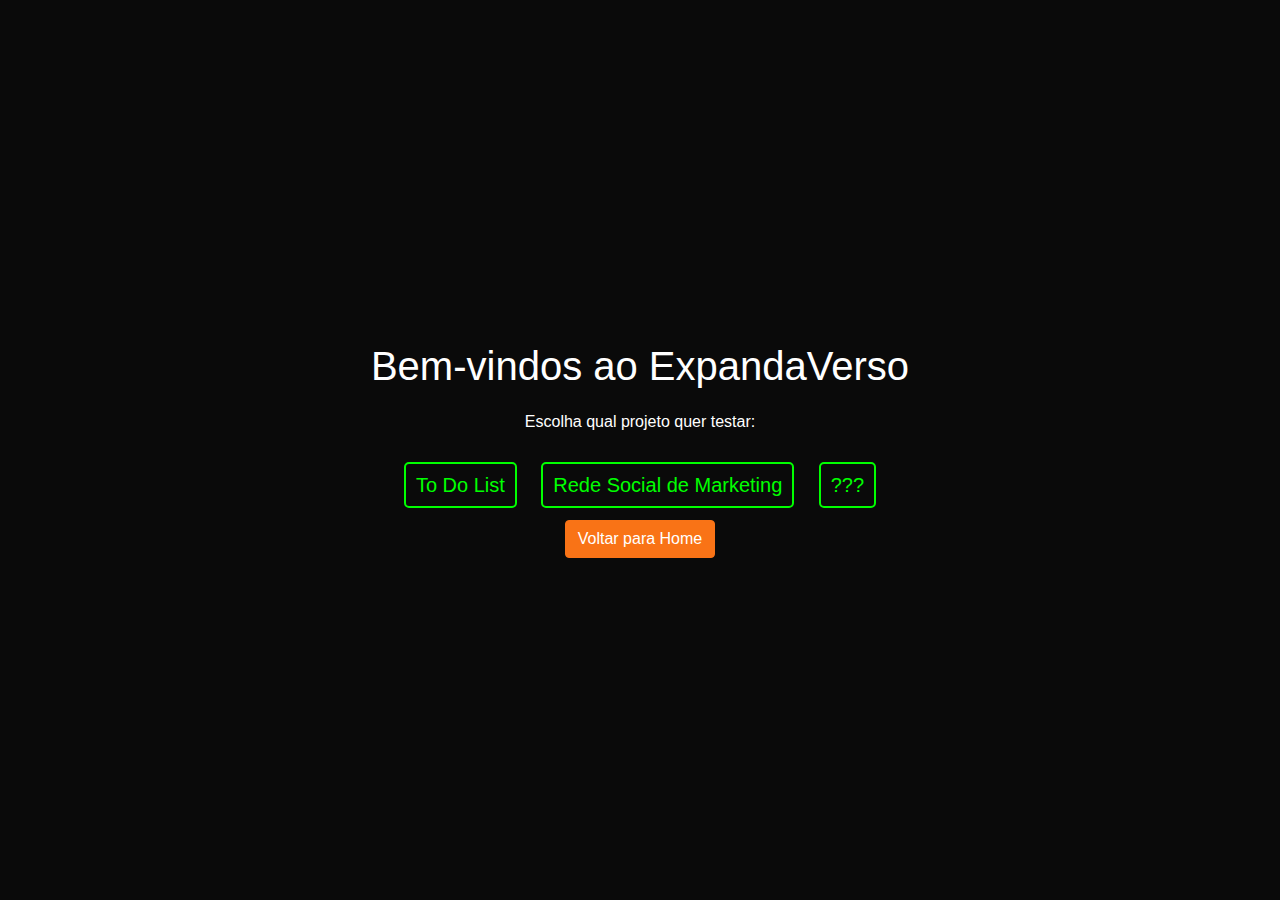
<file: index.html>
<!DOCTYPE html>
<html lang="pt">
<head>
    <meta charset="UTF-8">
    <meta name="viewport" content="width=device-width, initial-scale=1.0">
    <title>Home - Expandaverso</title>
    <link href="https://maxcdn.bootstrapcdn.com/bootstrap/4.5.2/css/bootstrap.min.css" rel="stylesheet">
    <style>
        body, html {
            height: 100%;
            margin: 0;
            background-color: #0a0a0a; /* Um fundo escuro */
            color: #fff; /* Texto branco */
            font-family: Arial, sans-serif; /* Fonte padrão */
        }
        .container {
            display: flex;
            flex-direction: column;
            justify-content: center;
            align-items: center;
            height: 100%;
            text-align: center;
        }
        h1 {
            margin-bottom: 20px;
        }
        .link-container, .home-button {
            margin-top: 20px;
        }
        a {
            color: lime; /* Links em verde */
            text-decoration: none;
            font-size: 20px;
            margin: 10px;
            border: 2px solid lime; /* Borda verde */
            padding: 10px;
            border-radius: 5px; /* Bordas arredondadas */
            transition: background-color 0.3s, color 0.3s;
        }
        a:hover, a:focus {
            background-color: lime; /* Fundo verde ao passar o mouse */
            color: #0a0a0a; /* Texto escuro */
        }
        .btn-primary {
            color: #fff;
            background-color: #f97316; /* Cor de fundo laranja */
            border-color: #f97316; /* Borda laranja */
        }
        .btn-primary:hover {
            background-color: #dd6b20; /* Cor de fundo mais escura ao passar o mouse */
            border-color: #c05621; /* Borda mais escura ao passar o mouse */
        }
    </style>
</head>
<body>
    <div class="container">
        <h1>Bem-vindos ao ExpandaVerso</h1>
        <p>Escolha qual projeto quer testar:</p>
        <div class="link-container">
            <!-- Links para projetos específicos -->
            <a href="todolist.html">To Do List</a>
            <a href="link-para-projeto2.html">Rede Social de Marketing</a>
            <a href="link-para-projeto3.html">???</a>
            <!-- Adicione mais projetos conforme necessário -->
        </div>
        <div class="home-button">
            <!-- Botão para voltar para a página inicial -->
            <button type="button" class="btn btn-primary" onclick="window.location.href='index.html';">Voltar para Home</button>
        </div>
    </div>
</body>
</html>
</file>
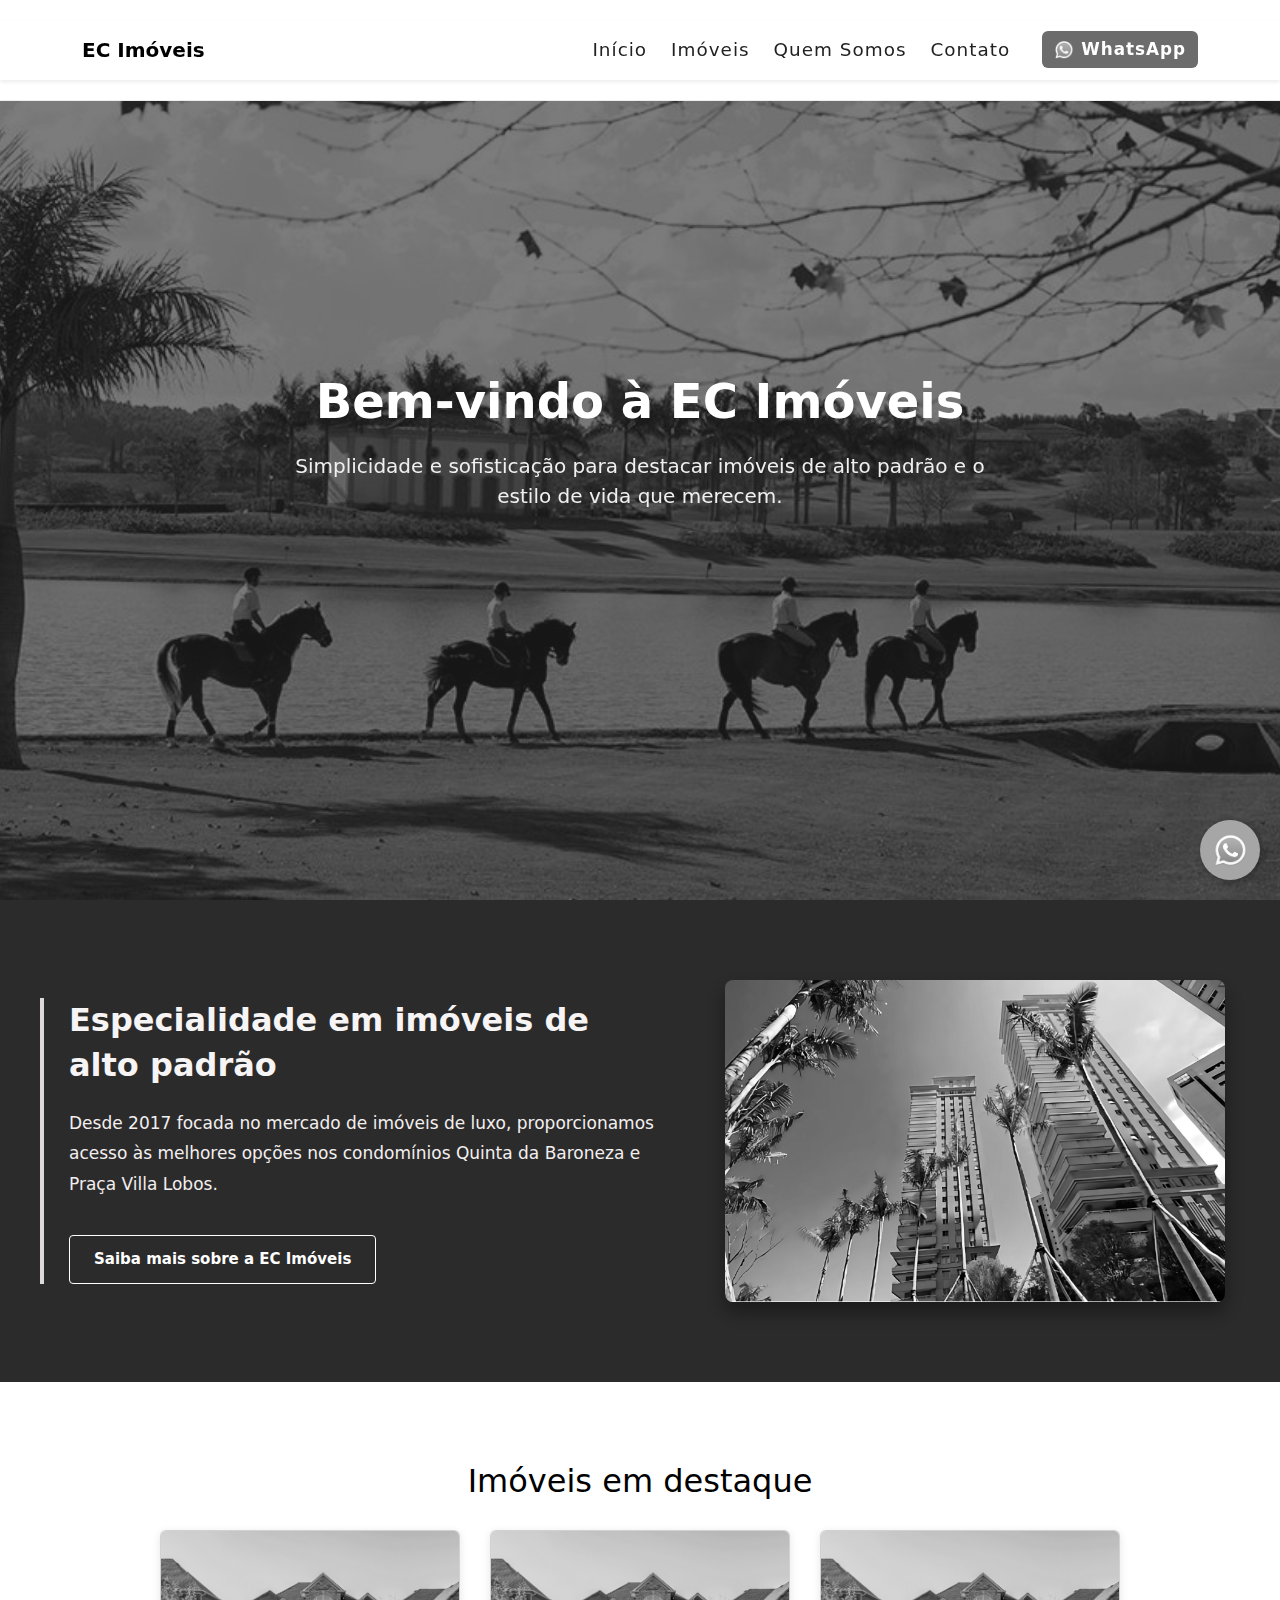
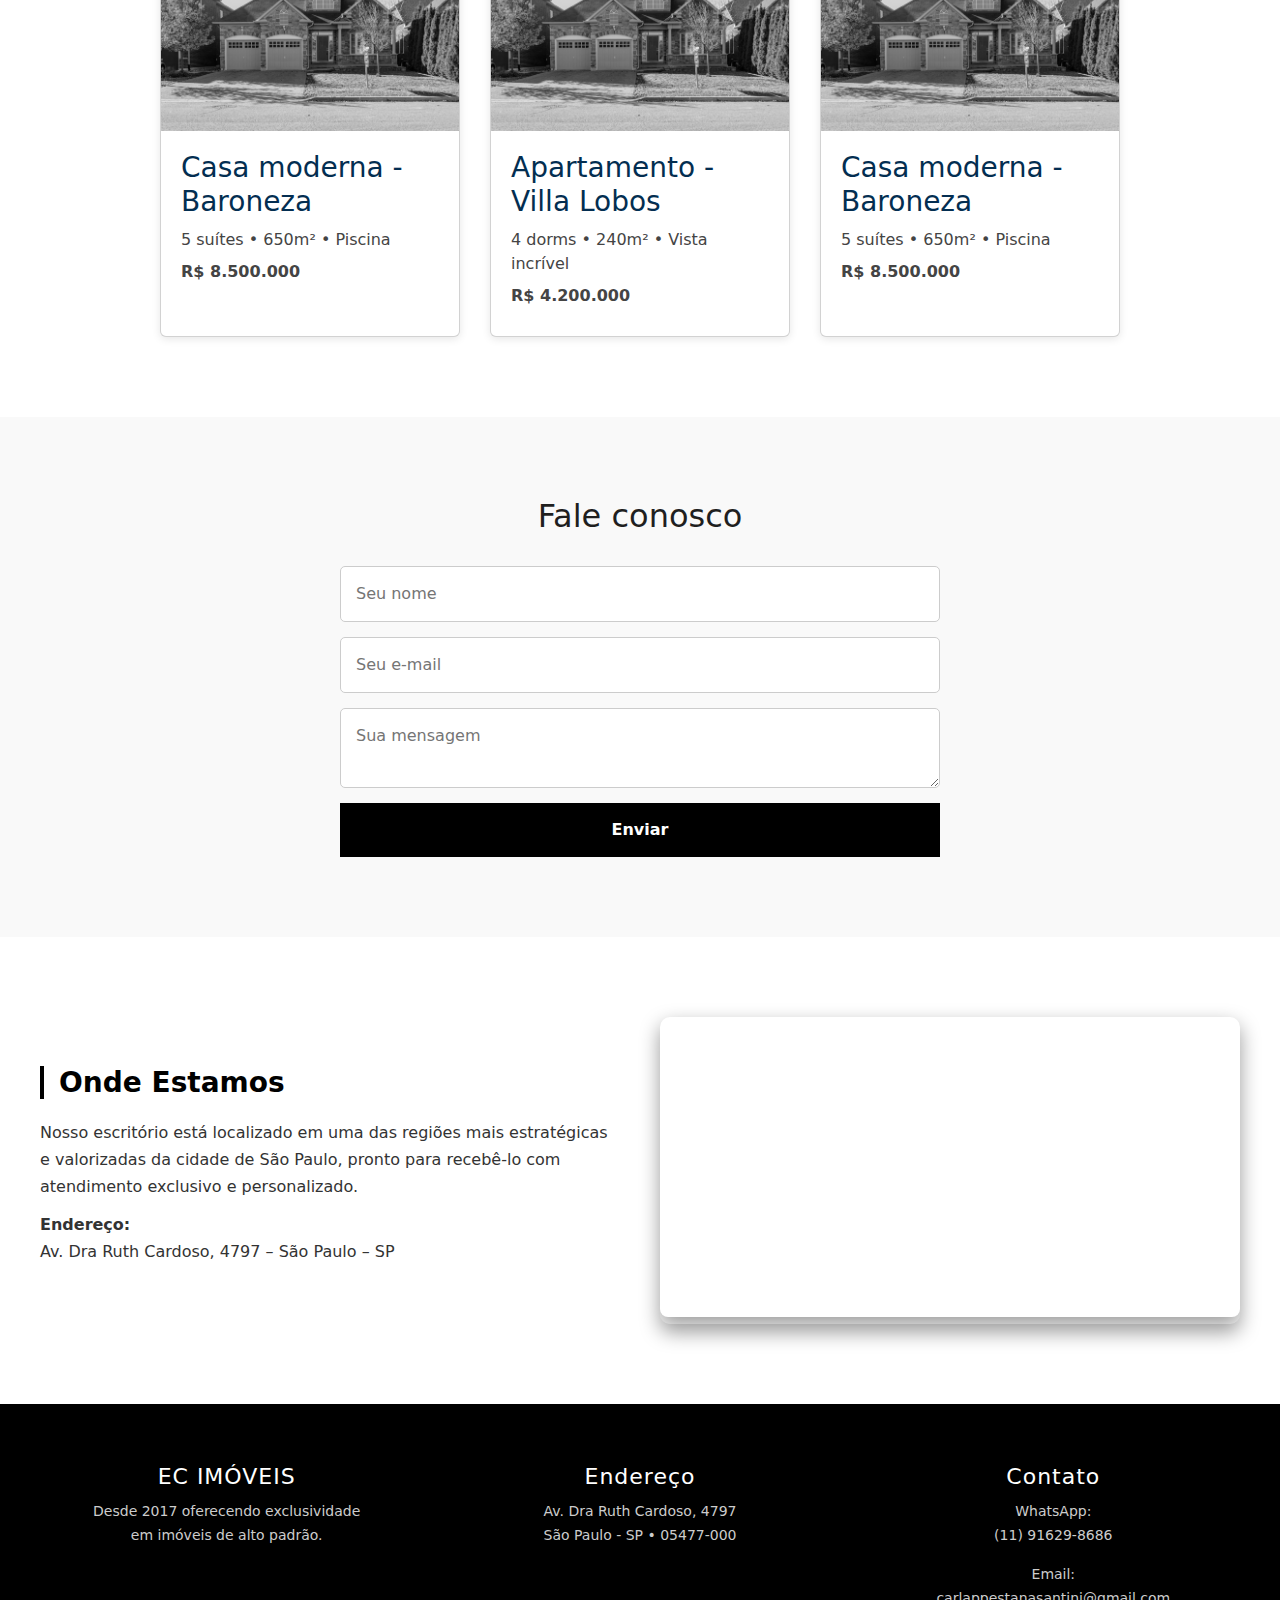
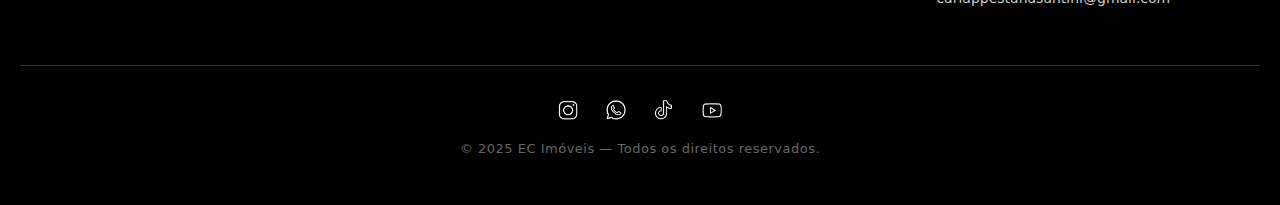
<file: ECImoveis/index.html>
<!DOCTYPE html>
<html lang="pt-BR">
<head>
  <meta charset="UTF-8" />
  <meta name="viewport" content="width=device-width, initial-scale=1.0" />
  <title>EC Imóveis | Imóveis de Luxo em SP e Interior</title>
  <link rel="stylesheet" href="style.css" />
  <link rel="stylesheet" href="https://cdn.jsdelivr.net/npm/swiper@11/swiper-bundle.min.css"/>
  <meta name="description" content="EC Imóveis oferece imóveis de alto padrão nas regiões mais exclusivas como Quinta da Baroneza, Praça Villa Lobos e Fazenda Boa Vista.">
  <meta name="robots" content="index, follow">
  <meta property="og:title" content="EC Imóveis | Imóveis de Luxo em SP e Interior">
  <meta property="og:description" content="Atendimento exclusivo e imóveis de luxo em SP.">
  <meta property="og:image" content="https://www.ecimoveis.com.br/images/hero.jpeg">
  <meta property="og:url" content="https://www.ecimoveis.com.br/">
  <meta name="twitter:card" content="summary_large_image">
  <!-- Adicione o Bootstrap CSS -->
  <link href="https://cdn.jsdelivr.net/npm/bootstrap@5.3.0/dist/css/bootstrap.min.css" rel="stylesheet">
</head>
<body>
  <header>
    <nav class="navbar navbar-expand-lg navbar-light bg-white shadow-sm" aria-label="Menu principal">
      <div class="container">
        <a class="navbar-brand fw-bold" href="#home" aria-label="EC Imóveis - Início">EC Imóveis</a>
        <button class="navbar-toggler" type="button" data-bs-toggle="collapse" data-bs-target="#navbarNav" aria-controls="navbarNav" aria-expanded="false" aria-label="Alternar navegação">
          <span class="navbar-toggler-icon"></span>
        </button>
        <div class="collapse navbar-collapse justify-content-end" id="navbarNav">
          <ul class="navbar-nav mb-2 mb-lg-0 align-items-lg-center gap-2">
            <li class="nav-item">
              <a class="nav-link" href="#home">Início</a>
            </li>
            <li class="nav-item">
              <a class="nav-link" href="#imoveis">Imóveis</a>
            </li>
            <li class="nav-item">
              <a class="nav-link" href="quem-somos.html">Quem Somos</a>
            </li>
            <li class="nav-item">
              <a class="nav-link" href="#contato">Contato</a>
            </li>
            <li class="nav-item">
              <a class="btn btn-success ms-lg-3" href="https://wa.me/5511916298686" target="_blank" rel="noopener" aria-label="Fale conosco no WhatsApp">
                <img src="/ECImoveis/images/WhatsApp_icon.png" alt="WhatsApp" style="width:20px; margin-right:1px; vertical-align:middle;">WhatsApp
              </a>
            </li>
          </ul>
        </div>
      </div>
    </nav>
  </header>

  <section id="home" class="hero" itemscope itemtype="https://schema.org/LocalBusiness">
    <div class="overlay"></div>
    <div class="hero-content">
      <h2 itemprop="name">Bem-vindo à EC Imóveis</h2>
      <p itemprop="description">Simplicidade e sofisticação para destacar imóveis de alto padrão e o estilo de vida que merecem.</p>
    </div>
  </section>

  <section class="especialidade">
    <div class="especialidade-container">
      <div class="especialidade-texto">
        <h2>Especialidade em imóveis de alto padrão</h2>
        <p>Desde 2017 focada no mercado de imóveis de luxo, proporcionamos acesso às melhores opções nos condomínios Quinta da Baroneza e Praça Villa Lobos.</p>
        <a href="quem-somos.html" class="botao-sobre">Saiba mais sobre a EC Imóveis</a>
      </div>
      <div class="especialidade-imagem">
        <img src="/ECImoveis/images/especialidade.png" alt="Imóvel de alto padrão" />
      </div>
    </div>
  </section>

  <section id="imoveis" class="imoveis">
    <h2>Imóveis em destaque</h2>
    <div class="cards-container">
      <div class="card">
        <img src="/ECImoveis/images/casa-teste.jpg" alt="Imóvel 1" />
        <div class="card-content">
          <h3>Casa moderna - Baroneza</h3>
          <p>5 suítes • 650m² • Piscina</p>
          <p><strong>R$ 8.500.000</strong></p>
        </div>
      </div>
      <div class="card">
        <img src="/ECImoveis/images/casa-teste.jpg" alt="Imóvel 2" />
        <div class="card-content">
          <h3>Apartamento - Villa Lobos</h3>
          <p>4 dorms • 240m² • Vista incrível</p>
          <p><strong>R$ 4.200.000</strong></p>
        </div>
      </div>
      <div class="card">
        <img src="/ECImoveis/images/casa-teste.jpg" alt="Imóvel 3" />
        <div class="card-content">
          <h3>Casa moderna - Baroneza</h3>
          <p>5 suítes • 650m² • Piscina</p>
          <p><strong>R$ 8.500.000</strong></p>
        </div>
      </div>
    </div>
  </section>

  <section id="contato" class="contato">
    <h2>Fale conosco</h2>
    <form id="form-contato">
      <input type="text" name="nome" placeholder="Seu nome" required />
      <input type="email" name="email" placeholder="Seu e-mail" required />
      <textarea name="mensagem" placeholder="Sua mensagem" required></textarea>
      <button type="submit">Enviar</button>
    </form>
  </section>

  <section class="localizacao">
    <div class="localizacao-container">
      <div class="localizacao-texto">
        <h2>Onde Estamos</h2>
        <p>Nosso escritório está localizado em uma das regiões mais estratégicas e valorizadas da cidade de São Paulo, pronto para recebê-lo com atendimento exclusivo e personalizado.</p>
        <p><strong>Endereço:</strong><br>Av. Dra Ruth Cardoso, 4797 – São Paulo – SP</p>
      </div>
      <div class="localizacao-mapa mapa-com-hover-colorido">
        <iframe
          src="https://www.google.com/maps/embed?pb=!1m18!1m12!1m3!1d3658.4210990200714!2d-46.70247462453231!3d-23.518427260414962!2m3!1f0!2f0!3f0!3m2!1i1024!2i768!4f13.1!3m3!1m2!1s0x94ce574b0aa4cf85%3A0xcba9b8410fd0581a!2sAv.%20Dra.%20Ruth%20Cardoso%2C%204797%20-%20Pinheiros%2C%20S%C3%A3o%20Paulo%20-%20SP%2C%2005477-000!5e0!3m2!1spt-BR!2sbr!4v1714937900000!5m2!1spt-BR!2sbr"
          width="100%" height="300" style="border:0;" allowfullscreen="" loading="lazy" referrerpolicy="no-referrer-when-downgrade">
        </iframe>
      </div>
    </div>
  </section>

  <footer class="footer-elegante">
    <div class="footer-container">
      
      <div class="footer-coluna">
        <h3>EC IMÓVEIS</h3>
        <p>Desde 2017 oferecendo exclusividade<br>em imóveis de alto padrão.</p>
      </div>
  
      <div class="footer-coluna">
        <h3>Endereço</h3>
        <p>Av. Dra Ruth Cardoso, 4797<br>São Paulo - SP • 05477-000</p>
      </div>
  
      <div class="footer-coluna">
        <h3>Contato</h3>
        <p>WhatsApp: <br><a href="https://wa.me/5511916298686" target="_blank">(11) 91629-8686</a></p>
        <p>Email: <br><a href="mailto:carlappestanasantini@gmail.com">carlappestanasantini@gmail.com</a></p>
      </div>
  
    </div>
  
    <div class="footer-social-icons">
      <div class="social-icons">
        <a href="https://instagram.com/seuperfil" target="_blank" aria-label="Instagram">
          <img src="images/instagram-bw.png" alt="Instagram">
        </a>
        <a href="https://wa.me/5511916298686" target="_blank" aria-label="WhatsApp">
          <img src="images/whatsapp-bw.png" alt="WhatsApp">
        </a>
        <a href="https://tiktok.com/@seuperfil" target="_blank" aria-label="TikTok">
          <img src="images/tiktok-bw.png" alt="TikTok">
        </a>
        <a href="https://youtube.com/@seucanal" target="_blank" aria-label="YouTube">
          <img src="images/youtube-bw.png" alt="YouTube">
        </a>
      </div>
      <p>&copy; 2025 EC Imóveis — Todos os direitos reservados.</p>
    </div>
  </footer>

  <a href="https://wa.me/5511916298686" class="whatsapp-float" target="_blank" rel="noopener" aria-label="WhatsApp">
    <img src="/ECImoveis/images/WhatsApp_icon.png" alt="WhatsApp" class="no-filter">
  </a>
  <script>
    // Navbar responsiva
    document.getElementById("menu-mobile").addEventListener("click", function() {
      const navList = document.getElementById("nav-list");
      navList.classList.toggle("active");
      this.setAttribute("aria-expanded", navList.classList.contains("active"));
      this.classList.toggle("active");
    });
    // Fecha o menu ao clicar em um link (mobile UX)
    document.querySelectorAll('.nav-list a').forEach(link => {
      link.addEventListener('click', () => {
        document.getElementById("nav-list").classList.remove("active");
        document.getElementById("menu-mobile").classList.remove("active");
        document.getElementById("menu-mobile").setAttribute("aria-expanded", "false");
      });
    });
  </script>
  <script src="https://cdn.jsdelivr.net/npm/swiper@11/swiper-bundle.min.js"></script>
  <script src="script.js"></script>
  <script src="https://cdn.jsdelivr.net/npm/bootstrap@5.3.0/dist/js/bootstrap.bundle.min.js"></script>
</body>
</html>
</file>
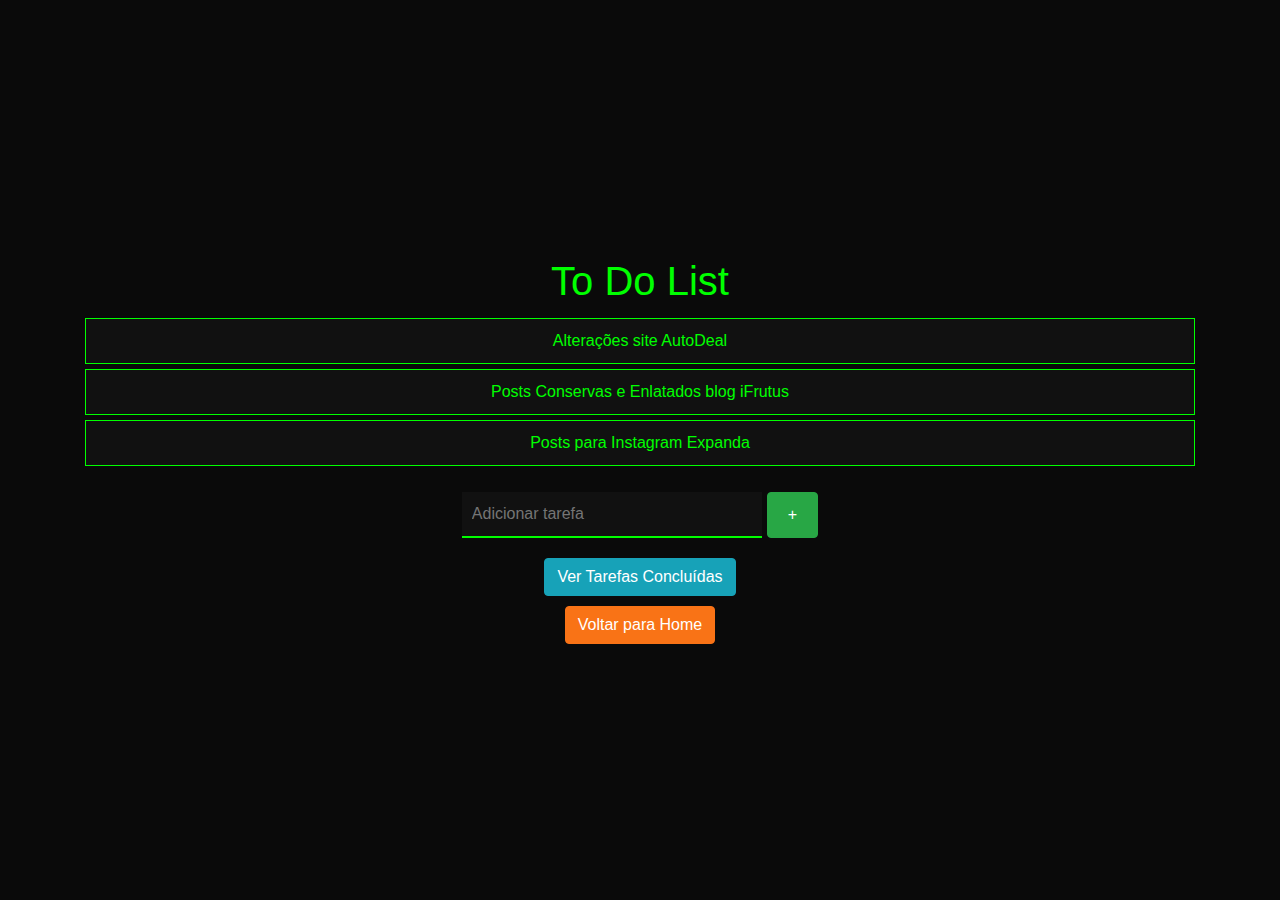
<file: todolist.html>
<!DOCTYPE html>
<html lang="pt">
<head>
    <meta charset="UTF-8">
    <meta name="viewport" content="width=device-width, initial-scale=1.0">
    <title>ExpandaVerso To Do List</title>
    <link href="https://maxcdn.bootstrapcdn.com/bootstrap/4.5.2/css/bootstrap.min.css" rel="stylesheet">
    <style>
        body, html {
            height: 100%;
            margin: 0;
            background-color: #0a0a0a; /* Fundo preto */
            color: lime; /* Texto verde */
        }
        .container {
            display: flex;
            flex-direction: column;
            justify-content: center;
            align-items: center;
            height: 100%;
            text-align: center;
        }
        .input-group {
            display: flex;
            justify-content: center;
            align-items: center;
            margin-top: 10px;
            margin-bottom: 20px;
            width: 100%;
        }
        ul {
            list-style-type: none;
            padding: 0;
            width: 100%; /* Define uma largura para centralizar em relação a esta */
        }
        ul li {
            border: 1px solid lime;
            margin-top: 5px;
            padding: 10px;
            background-color: #111;
            cursor: pointer;
        }
        ul li:hover {
            opacity: 0.7;
        }
        .modal {
            display: none;
            position: fixed;
            z-index: 1;
            left: 0;
            top: 0;
            width: 100%;
            height: 100%;
            overflow: auto;
            background-color: rgba(0,0,0,0.4);
        }
        .modal-content {
            background-color: #111;
            margin: 15% auto;
            padding: 20px;
            border: 1px solid lime;
            width: 80%;
        }
        input[type="text"] {
            width: 300px;
            padding: 10px;
            border: none;
            background-color: #111;
            color: lime; /* Fonte verde */
            border-bottom: 2px solid lime;
        }
        .btn-success {
            padding: 10px 20px;
            margin-left: 5px; /* Espaço entre o input e o botão */
            color: #fff;
            background-color: #28a745;
            border-color: #28a745;
        }
        .btn-success:hover {
            background-color: #218838;
            border-color: #1e7e34;
        }
        .btn-info {
            color: #fff;
            background-color: #17a2b8;
            border-color: #17a2b8;
        }
        .btn-info:hover {
            background-color: #138496;
            border-color: #117a8b;
        }

        .btn-primary {
            color: #fff;
            background-color: #f97316; /* Cor de fundo laranja */
            border-color: #f97316; /* Borda laranja */
            margin-top: 10px; /* Espaço entre os botões */
        }

        .btn-primary:hover {
            background-color: #dd6b20; /* Cor de fundo mais escura ao passar o mouse */
            border-color: #c05621; /* Borda mais escura ao passar o mouse */
        }

    </style>
</head>
<body>
    <div class="container">
        <h1>To Do List</h1>
        <ul id="todo-list">
            <li onclick="moveToCompleted(this)">Alterações site AutoDeal</li>
            <li onclick="moveToCompleted(this)">Posts Conservas e Enlatados blog iFrutus</li>
            <li onclick="moveToCompleted(this)">Posts para Instagram Expanda</li>
        </ul>
        <div class="input-group">
            <input type="text" id="newTaskInput" placeholder="Adicionar tarefa">
            <button type="button" class="btn btn-success" onclick="addTask()">+</button>
        </div>
        <button type="button" class="btn btn-info" onclick="showModal()">Ver Tarefas Concluídas</button>
        <button type="button" class="btn btn-primary" onclick="window.location.href='index.html';">Voltar para Home</button>

    </div>

    <!-- Modal para tarefas concluídas -->
    <div id="completedTasksModal" class="modal">
        <div class="modal-content">
            <span class="close" onclick="closeModal()">&times;</span>
            <h2>Tarefas Concluídas</h2>
            <ul id="completed-list"></ul>
        </div>
    </div>

    <script>
        function moveToCompleted(element) {
            const completedList = document.getElementById("completed-list");
            const newNode = element.cloneNode(true);
            newNode.onclick = function() { moveToToDoList(this); };
            completedList.appendChild(newNode);
            element.remove(); // Remove da lista original
        }

        function moveToToDoList(element) {
            const todoList = document.getElementById("todo-list");
            const newNode = element.cloneNode(true);
            newNode.onclick = function() { moveToCompleted(this); };
            todoList.appendChild(newNode);
            element.remove(); // Remove da lista de concluídos
        }

        function addTask() {
            const input = document.getElementById("newTaskInput");
            const newTask = input.value.trim();
            if (newTask) {
                const list = document.getElementById("todo-list");
                const newListItem = document.createElement("li");
                newListItem.textContent = newTask;
                newListItem.onclick = function() { moveToCompleted(this); };
                list.appendChild(newListItem);
                input.value = ""; // Limpa o campo de entrada
            } else {
                alert("Por favor, insira uma tarefa.");
            }
        }

        function handleKeyPress(event) {
            if (event.key === "Enter") {
                addTask();
            }
        }

        function showModal() {
            document.getElementById("completedTasksModal").style.display = "block";
        }

        function closeModal() {
            document.getElementById("completedTasksModal").style.display = "none";
}
</script>

</body>
</html>
</file>
<file: ECImoveis/style.css>
@import url('https://fonts.googleapis.com/css2?family=Playfair+Display:wght@400;700&display=swap');

* {
  margin: 0;
  padding: 0;
  box-sizing: border-box;
}

body {
  font-size: clamp(16px, 1.2vw, 20px);
  font-family: 'Playfair Display', serif;
  color: #f5f5f5;
  background-color: #000;
  line-height: 1.6;
}

h1 { font-size: 48px; }
h2 { font-size: 32px; }
h3 { font-size: 24px; }

header {
  background-color: #fff;
  padding: 20px 0;
  position: fixed;
  width: 100%;
  top: 0;
  border-bottom: 1px solid #eee;
  z-index: 1000;
}

.container {
  width: 90%;
  max-width: 1200px;
  margin: auto;
  display: flex;
  justify-content: space-between;
  align-items: center;
}

.logo {
  font-weight: 600;
  font-size: 24px;
  color: #000;
}

/* Navbar Bootstrap custom */
.navbar-nav .nav-link {
  /*text-transform: uppercase;*/
  font-size: 1.15rem;
  letter-spacing: 1px;
  font-weight: 300;
  color: #222 !important;
  transition: color 0.3s, background 0.3s;
  padding: 8px 16px;
}

/* Efeito hover apenas para os links normais */
.navbar-nav .nav-link:hover,
.navbar-nav .nav-link:focus {
  color: #fff !important;
  background: #000;
  border-radius: 4px;
}

/* Remove o fundo preto do hover do botão WhatsApp */
.navbar-nav .btn-success:hover,
.navbar-nav .btn-success:focus {
  background-color: #25d366 !important;
  color: #fff;
  filter: grayscale(0);
  border-radius: 4px;
}
.navbar-nav .nav-link:hover,
.navbar-nav .nav-link:focus {
  color: #fff !important;
  background: #000;
  border-radius: 4px;
}
.btn.btn-success {
  filter: grayscale(1);
  background-color: #198754 !important;
  border: none;
  color: #fff;
  transition: filter 0.3s, background 0.3s, color 0.3s;
  display: flex;
  align-items: center;
  gap: 6px;
  /*text-transform: uppercase;*/
  font-size: 1.05rem;
  font-weight: 700;
  letter-spacing: 1px;
}

.btn.btn-success img {
  filter: grayscale(1);
  transition: filter 0.3s;
}

.btn.btn-success:hover,
.btn.btn-success:focus {
  filter: grayscale(0);
  background-color: #25d366 !important;
  color: #fff;
}

.btn.btn-success:hover img,
.btn.btn-success:focus img {
  filter: grayscale(0);
}

/* Hero Section */
.hero {
  position: relative;
  height: 100vh;
  background: url('/ECImoveis/images/hero.jpeg') no-repeat center center/cover;
  filter: grayscale(100%);
  display: flex;
  align-items: center;
  justify-content: center;
  text-align: center;
  color: white;
}

.overlay {
  position: absolute;
  top: 0;
  left: 0;
  width: 100%;
  height: 100%;
  background-color: rgba(35, 37, 38, 0.6);
  z-index: 1;
}

.hero-content {
  position: relative;
  z-index: 2;
  padding: 40px;
  max-width: 800px;
}

.hero-content h2 {
  font-size: 48px;
  font-weight: 600;
  margin-bottom: 20px;
}

.hero-content p {
  font-size: 20px;
  color: #f0f0f0;
}

/* Especialidade */
.especialidade {
  background-color: #2b2b2b;
  padding: 80px 20px;
}

.especialidade-container {
  max-width: 1200px;
  margin: auto;
  display: flex;
  flex-wrap: wrap;
  align-items: center;
  gap: 40px;
  justify-content: space-between;
}

.especialidade-texto {
  flex: 1 1 500px;
  color: #eeeded;
  padding-left: 25px;
  border-left: 4px solid #ded9d9;
}

.especialidade-texto h2 {
  font-size: 32px;
  font-weight: 600;
  color: #f6f4f4;
  margin-bottom: 20px;
  line-height: 1.4;
}

.especialidade-texto p {
  font-size: 17px;
  line-height: 1.8;
  color: #f3efef;
}

.especialidade-imagem {
  flex: 1 1 400px;
  text-align: center;
}

.especialidade-imagem img {
  width: 100%;
  max-width: 500px;
  border-radius: 8px;
  box-shadow: 0 10px 20px rgba(0, 0, 0, 0.4);
  filter: grayscale(100%);
  transition: filter 0.5s ease;
}

.especialidade-imagem img:hover {
  filter: grayscale(0);
}

@media (max-width: 768px) {
  .especialidade-container {
    flex-direction: column;
    text-align: center;
  }
  .especialidade-texto {
    border-left: none;
    padding-left: 0;
  }
  .especialidade-imagem img {
    max-width: 100%;
  }
}

/* Botão sobre */
.botao-sobre {
  display: inline-block;
  margin-top: 20px;
  padding: 12px 24px;
  font-size: 15px;
  font-weight: bold;
  background-color: transparent;
  border: 1px solid #fff;
  color: #fff;
  border-radius: 4px;
  text-decoration: none;
  transition: all 0.3s ease;
}

.botao-sobre:hover {
  background-color: #fff;
  color: #000;
}

/* Imóveis */
.imoveis {
  padding: 80px 20px;
  background-color: #fff;
  text-align: center;
}

.imoveis h2 {
  color: #000;
  margin-bottom: 30px;
}

.cards-container {
  display: flex;
  flex-wrap: wrap;
  justify-content: center;
  gap: 30px;
}

.card {
  background-color: white;
  border-radius: 10px;
  overflow: hidden;
  box-shadow: 0 2px 8px rgba(0,0,0,0.1);
  width: 300px;
  transition: transform 0.3s ease;
}

.card:hover {
  transform: translateY(-5px);
}

.card img {
  width: 100%;
  height: 200px;
  object-fit: cover;
}

.card-content {
  padding: 20px;
  text-align: left;
}

.card-content h3 {
  color: #032E51;
  margin-bottom: 10px;
}

.card-content p {
  margin-bottom: 8px;
  color: #444;
}

/* Formulário de contato */
.contato {
  padding: 80px 20px;
  background-color: #f9f9f9;
  text-align: center;
}

.contato h2 {
  color: #1f1f1f;
  margin-bottom: 30px;
}

form {
  max-width: 600px;
  margin: auto;
  display: flex;
  flex-direction: column;
  gap: 15px;
}

input, textarea {
  padding: 15px;
  border: 1px solid #ccc;
  border-radius: 5px;
  font-family: 'Poppins', sans-serif;
}

button {
  padding: 15px;
  background-color: #000;
  color: white;
  font-weight: bold;
  border: none;
  border-radius: 5px;
  cursor: pointer;
  transition: background-color 0.3s;
}

button:hover {
  background-color: #fff;
  color: #000;
  border: #000;
}

/* Localização */
.localizacao {
  background-color: #fff;
  color: #000;
  padding: 80px 20px;
}

.localizacao-container {
  max-width: 1200px;
  margin: auto;
  display: flex;
  flex-wrap: wrap;
  gap: 40px;
  align-items: center;
  justify-content: space-between;
}

.localizacao-texto {
  flex: 1 1 500px;
}

.localizacao-texto h2 {
  font-size: 28px;
  font-weight: 600;
  margin-bottom: 20px;
  border-left: 4px solid #000;
  padding-left: 15px;
}

.localizacao-texto p {
  font-size: 16px;
  color: #333;
  line-height: 1.7;
  margin-bottom: 10px;
}

.localizacao-mapa {
  flex: 1 1 500px;
  border-radius: 10px;
  overflow: hidden;
  box-shadow: 0 8px 20px rgba(0,0,0,0.4);
}

@media (max-width: 768px) {
  .localizacao-container {
    flex-direction: column;
    text-align: center;
  }
  .localizacao-texto h2 {
    border-left: none;
    padding-left: 0;
  }
}

.mapa-com-hover-colorido iframe {
  filter: grayscale(100%);
  transition: filter 0.5s ease;
  border-radius: 8px;
  box-shadow: 0 8px 20px rgba(0,0,0,0.4);
}

.mapa-com-hover-colorido:hover iframe {
  filter: grayscale(0%);
}

/* Footer */
.footer-elegante {
  background-color: #000;
  color: #f5f5f5;
  padding: 60px 20px 30px;
  font-size: 14px;
}

.footer-container {
  max-width: 1200px;
  margin: auto;
  display: flex;
  justify-content: space-between;
  flex-wrap: wrap;
  gap: 40px;
  text-align: center;
}

.footer-coluna {
  flex: 1 1 300px;
}

.footer-coluna h3 {
  font-size: 22px;
  color: #fff;
  margin-bottom: 10px;
  letter-spacing: 1px;
}

.footer-coluna p,
.footer-coluna a {
  line-height: 1.7;
  color: #ccc;
  margin-bottom: 15px;
  text-decoration: none;
}

.footer-coluna a:hover {
  color: #fff;
}

.footer-social-icons {
  border-top: 1px solid #333;
  padding-top: 30px;
  margin-top: 40px;
  text-align: center;
  font-size: 13px;
  color: #888;
}

.footer-social-icons p {
  margin-top: 15px;
  color: #666;
  letter-spacing: 0.5px;
}

.social-icons {
  display: flex;
  justify-content: center;
  gap: 20px;
  flex-wrap: wrap;
}

.social-icons a {
  display: inline-block;
  transition: transform 0.3s ease;
}

.social-icons img {
  width: 28px;
  height: 28px;
  filter: grayscale(100%);
  transition: filter 0.3s ease, transform 0.3s ease;
}

.social-icons a:hover img {
  filter: grayscale(0%);
  transform: scale(1.1);
}

@media (max-width: 768px) {
  .footer-container {
    flex-direction: column;
    text-align: center;
  }
  .footer-coluna {
    margin-bottom: 30px;
  }
}

/* WhatsApp Float */
.whatsapp-float {
  position: fixed;
  width: 60px;
  height: 60px;
  bottom: 20px;
  right: 20px;
  background-color: #25D366;
  color: #FFF;
  border-radius: 50%;
  text-align: center;
  font-size: 30px;
  box-shadow: 2px 2px 8px rgba(0,0,0,0.3);
  z-index: 1000;
  display: flex;
  align-items: center;
  justify-content: center;
  transition: transform 0.3s ease;
  filter: grayscale(100%);
}

.whatsapp-float:hover {
  transform: scale(1.1);
  filter: grayscale(0%);
}

.whatsapp-float img {
  width: 35px;
  height: 35px;
}

/* Imagens grayscale padrão */
img:not(.no-filter) {
  filter: grayscale(100%);
  transition: filter 0.5s ease;
}

img:not(.no-filter):hover {
  filter: grayscale(0%);
}
</file>
